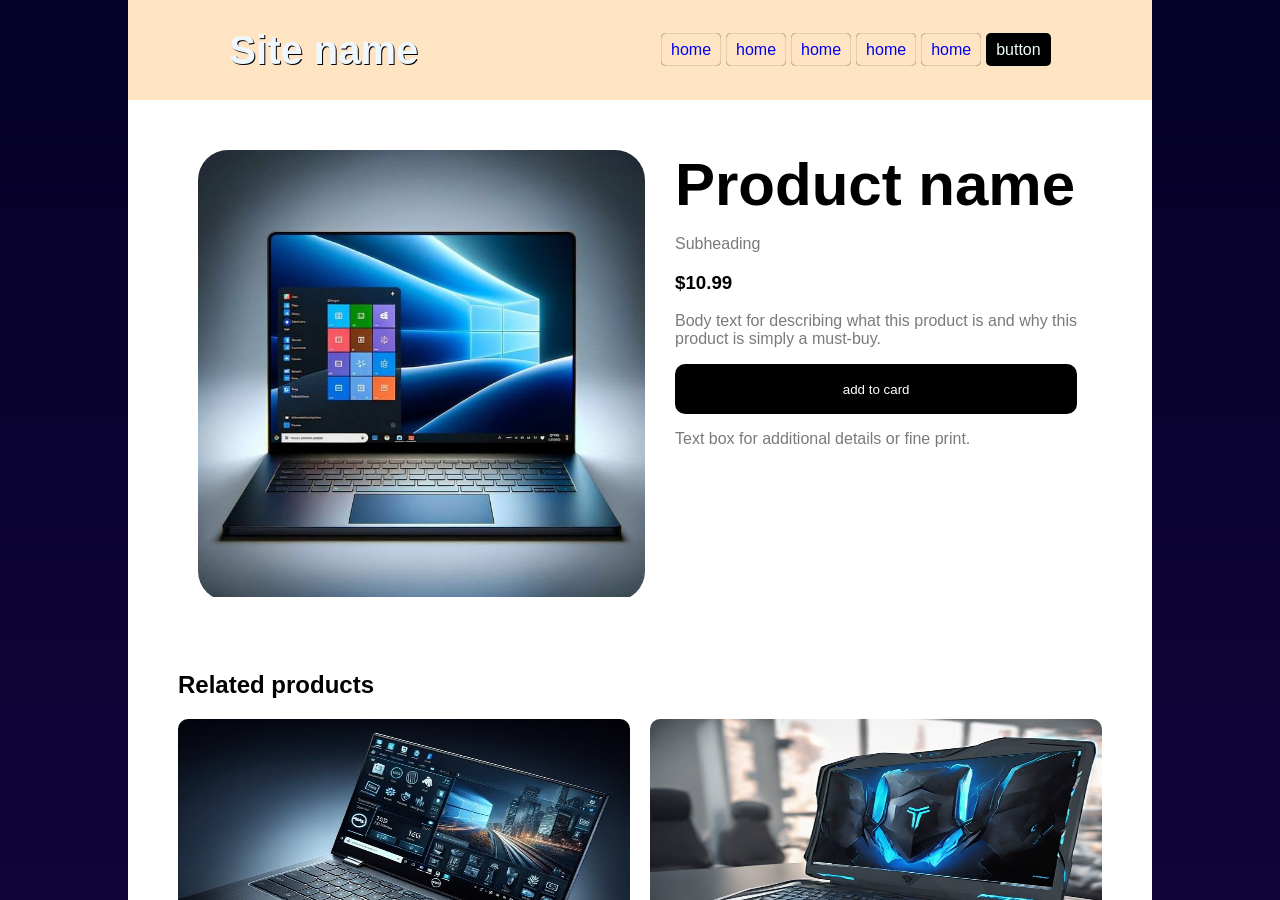
<file: index.htm>
<!DOCTYPE html>
<html lang="en">

<head>
    <meta charset="UTF-8">
    <meta name="viewport" content="width=device-width, initial-scale=1.0">
    <title>al khidmah</title>
    <link rel="stylesheet" href="index.css">
    <link rel="stylesheet" href="mobile.media.css">
</head>

<body>
    <div class="main">
        <div class="main-1">
            <header>
                <div>
                    <h1>Site name</h1>
                </div>
                <div>
                    <ul>
                        <li>
                            <a href="#">
                                home
                            </a>
                        </li>
                        <li>
                            <a href="#">
                                home
                            </a>
                        </li>
                        <li>
                            <a href="#">
                                home
                            </a>
                        </li>
                        <li>
                            <a href="#">
                                home
                            </a>
                        </li>
                        <li>
                            <a href="#">
                                home
                            </a>
                        </li>
                        <li>
                            <a href="#">
                                button
                            </a>
                        </li>
                    </ul>
                </div>
            </header>
<section class="main-section">
            <div class="product-main-0">
                <div class="product-1">
                    <img src="./pic/laptop1.jpg" alt="">
                </div>
                <div class="product-name-1">
                    <h1>Product name</h1>
                    <p>Subheading</p>
                    <h3>$10.99</h3>
                    <p>Body text for describing what this product is and why this product is simply a must-buy.</p>
                    <button> add to card</button>
                    <p>Text box for additional details or fine print.</p>
                </div>
            </div>

            <div class="product-main-2">
                <h1>Related products</h1>
                <div class="product-2">


                    <div class="cord-1">
                        <div class="img-1"><img src="./pic/laptop12.jpg" alt=""></div>
                        <h1>Product</h1>
                        <p>Description of first product</p>
                        <p>$10.99</p>
                    </div>


                    <div class="cord-1">
                        <div class="img-1"><img src="./pic/laptop1234.jpg" alt=""></div>
                        <h1>Product</h1>
                        <p>Description of first product</p>
                        <p>$10.99</p>
                    </div>

                    <div class="cord-1">
                        <div class="img-1"><img src="./pic/laptop1234.jpg" alt=""></div>
                        <h1>Product</h1>
                        <p>Description of first product</p>
                        <p>$10.99</p>
                    </div>

                    <div class="cord-1">
                        <div class="img-1"><img src="./pic/laptop123456.jpg" alt=""></div>
                        <h1>Product</h1>
                        <p>Description of first product</p>
                        <p>$10.99</p>
                    </div>

                    <div class="cord-1">
                        <div class="img-1"><img src="./pic/laptop12345.jpg" alt=""></div>
                        <h1>Product</h1>
                        <p>Description of first product</p>
                        <p>$10.99</p>
                    </div>

                    <div class="cord-1">
                        <div class="img-1"><img src="./pic/laptop1234567.jpg" alt=""></div>
                        <h1>Product</h1>
                        <p>Description of first product</p>
                        <p>$10.99</p>
                    </div>



                </div>
            </div>

            <div class="footer">
                <section>
                    <h1>Site name</h1>
                    <p>◉ ◉ ◉</p>
                    <div class="icon">

                    </div>
                </section>

                <section>
                    <div>
                        <h1>Topic</h1>
                        <ul>
                            <li>
                                <a href="#">
                                    Page
                                </a>
                            </li>
                            <li>
                                <a href="#">
                                    Page
                                </a>
                            </li>
                            <li>
                                <a href="#">
                                    Page
                                </a>
                            </li>
                        </ul>
                    </div>
                    <div>
                        <h1>Topic</h1>
                        <ul>
                            <li>
                                <a href="#">
                                    Page
                                </a>
                            </li>
                            <li>
                                <a href="#">
                                    Page
                                </a>
                            </li>
                            <li>
                                <a href="#">
                                    Page
                                </a>
                            </li>
                        </ul>
                    </div>
                    <div>
                        <h1>Topic</h1>
                        <ul>
                            <li>
                                <a href="#">
                                    Page
                                </a>
                            </li>
                            <li>
                                <a href="#">
                                    Page
                                </a>
                            </li>
                            <li>
                                <a href="#">
                                    Page
                                </a>
                            </li>
                        </ul>
                    </div>
                    <div>
                        <h1>Topic</h1>
                        <ul>
                            <li>
                                <a href="#">
                                    Page
                                </a>
                            </li>
                            <li>
                                <a href="#">
                                    Page
                                </a>
                            </li>
                            <li>
                                <a href="#">
                                    Page
                                </a>
                            </li>
                        </ul>
                    </div>
                </section>
            </div>
</section>
        </div main-1>
    </div main>
</body>

</html>
</file>
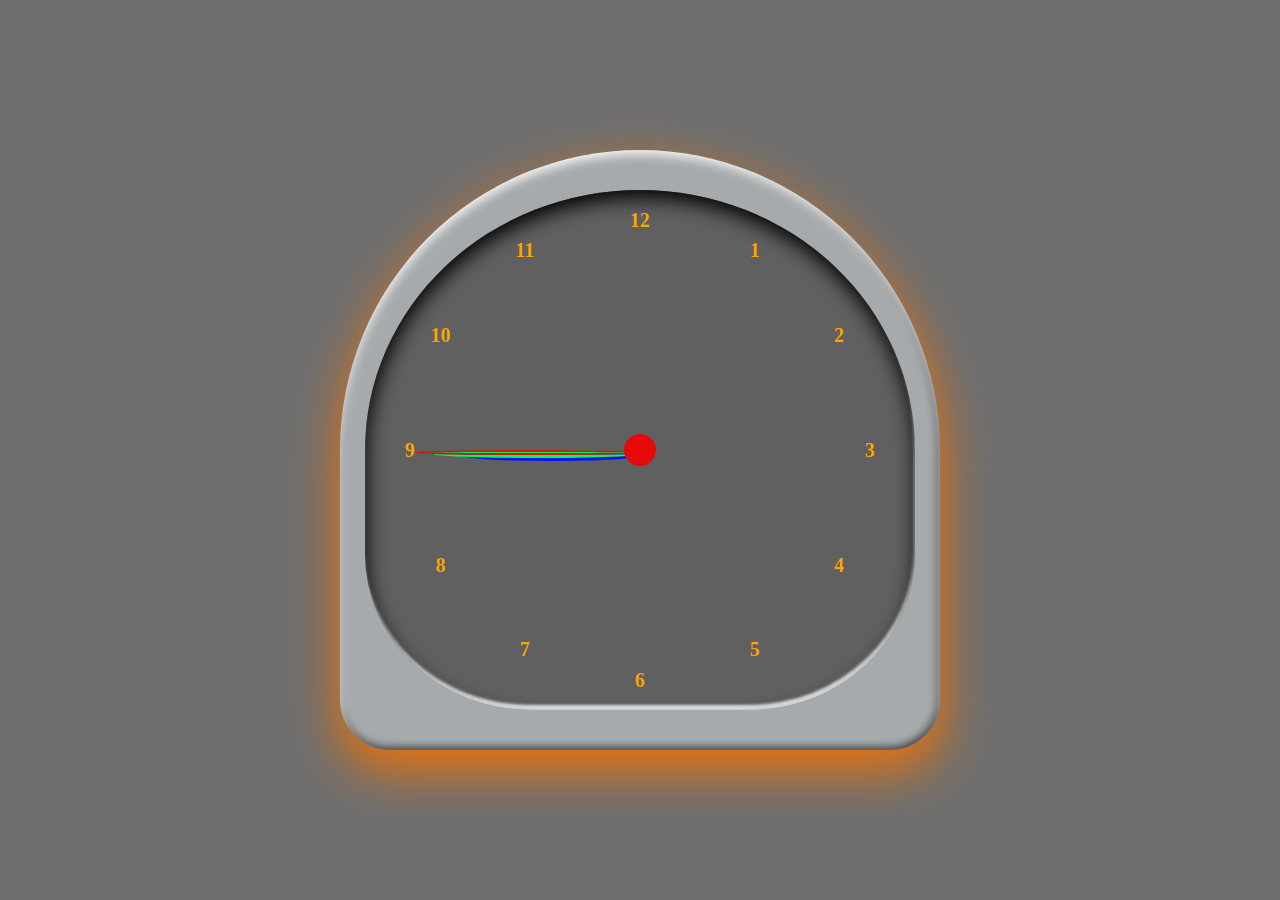
<file: gori.htm>
<!DOCTYPE html>
<html lang="en">
<head>
  <meta charset="UTF-8">
  <meta name="viewport" content="width=device-width, initial-scale=1.0">
  <link rel="stylesheet" href="gori.css">
  <title>tashin kana</title>
</head>
<body>
  <div class="ful">
    <div class="back1">
  <span class="n1">1</span>
  <span class="n2">2</span>
  <span class="n3">3</span>
  <span class="n4">4</span>
  <span class="n5">5</span>
  <span class="n6">6</span>
  <span class="n7">7</span>
  <span class="n8">8</span>
  <span class="n9">9</span>
  <span class="n10">10</span>
  <span class="n11">11</span>
  <span class="n12">12</span>
</div>
  <div class="div1"><div class="center"></div></div>
       <div class="time gonta"></div>
      <div class="time minit"></div>
      <div class="time sant"></div> 
</div>

</body>
</html>
</file>
<file: index.css>
body{
    margin: 0;
    padding: 0;
}
@font-face {
    font-family:CONTADOR ;
    src: url(./font/CONTADOR.ttf);
}
a{box-sizing: border-box;
    text-decoration: none;
}
*{
    font-family: sans-serif;
}
.main{
height: 100vh;
width:100%;
overflow-y: scroll;
box-sizing: border-box;
display: flex;
justify-content: center;
background-image: repeating-linear-gradient(rgb(5, 1, 39),rgb(16, 4, 58));
}
.main::-webkit-scrollbar{
display: none;
}
.main-1{
    height: fit-content;
    width: 60vw;
    background-color: rgb(255, 255, 255);
}
.main-section{
    width: 100%;
 height: fit-content;
    padding: 0px 50px;
    box-sizing: border-box;
}
header{
height: 100px;
width: 100%;
display: flex;
justify-content: space-around;
align-items: center;
background-color: bisque;
}
header div:first-child {
    font-size:20px;
    font-family: CONTADOR;
    color: aliceblue;
    text-shadow: 1px 1px 0px  black;
}
header div:last-child ul{
list-style: none;
display: flex;
gap: 5px;
}
header div:last-child ul li a{
    padding: 8px 10px;
    box-shadow: inset 0px 0px 1px rgb(5, 0, 0);
    border-radius: 5px;
}
header div:last-child ul li a:hover{
   background-color: rgb(87, 87, 87);
   color: aliceblue;
}

header div:last-child ul li:last-child a{
color: azure;
 background-color: black;
}
header div:last-child ul li:last-child a:hover{
color: rgb(0, 0, 0);
 background-color: rgb(204, 204, 204);
}

.product-main-0{
    width: 100%;
    height: fit-content;
    margin: 50px 20px ;
display: grid;
grid-template-columns: 1fr 1fr;
gap: 30px;

}
.product-main-0{
width: 100%;
border-radius: 20px;
}
.product-main-0:hover .product-1>img { 
transform: scale(1.1);
transition: all 2s linear;
}
.product-1>img{
width: 100%;
border-radius:10px;
} 

.product-1 {
    width:100%;
    overflow: hidden;
    border-radius: 30px;
}
.product-name-0{
    width:100%;
    overflow: hidden;
    padding: 10px;
    box-sizing: border-box !important;
}
.product-name-1 h1{
    font-size: 60px;
    margin: 0%;
}
.product-name-1 p{
    color: rgb(122, 122, 122);
}
  
.product-name-1 button{
    height: 50px;
    width:90%;
    background-color: black;
    text-align: center;
    color: white;
    border: none !important;
outline: none !important;
border-radius: 10px;
}


.product-main-2 {
width: 100%;
height: fit-content;
display: flex;
flex-direction: column;
margin: 50px 0px;
}

.product-2{
    width: 100%;
    height: fit-content;
    display: grid;
    grid-template-columns: repeat(3,1fr);
    grid-template-rows: repeat(2);
    gap: 20px;
}

.cord-1 {
    width: 100%;
    height: 500px;
    display: flex;
    flex-direction: column;
}
.cord-1 .img-1 {
    height:300px ;
    width:100%;
    border-radius: 10px;
    overflow: hidden;
}

.cord-1 .img-1 img{
    width: 100%;
    height: 100%;
}

.cord-1:hover .img-1 img{
    transition: all 1s linear;
    transform: scale(1.1);
}

.footer {
    display: flex;
    justify-content:space-between;
    align-items: center;
    margin-bottom: 50px;
}
.footer section:last-child{
    display: flex;
  margin-right:100px;
  gap: 50px;
}

.footer section:first-child{
    display: flex;
    flex-direction: column;
     gap: 100px;
} 

.footer section:last-child ul {
    list-style: none;
padding: 0;  
}


.footer section:last-child ul li{
  padding: 20px;
 
}
</file>
<file: mobile.media.css>
@media  screen and (max-width:2300px) {
   .main-1{
    height: fit-content;
    width: 70vw;
    transition: all 1s linear ;
} }
@media  screen and (max-width:1600px) {
   .main-1{
    height: fit-content;
    width:80vw;
    transition: all 1s linear;
} 
.product-2{
    grid-template-columns: repeat(2,1fr);
    grid-template-rows: repeat(3);
}
}
@media  screen and (max-width:1200px) {
   .main-1{
    height: fit-content;
    width: 90vw;
    transition: all 1s linear;
} 

}
@media  screen and (max-width:900px) {
   .main-1{
    height: fit-content;
    width: 100vw;
    transition: all 1s linear;
} 
}
@media  screen and (max-width:768px) {
    .main-section{
    padding: 0px 20px;
}
   .product-2{
    grid-template-columns: repeat(1,1fr);
    grid-template-rows: repeat(4);
} 
.product-main-0{
    margin: 20px 0px ;
display: flex;
flex-direction: column;
gap: 30px;
}

.footer {
    flex-direction: column;
    justify-content:space-between;
    align-items:start;
    margin-bottom: 50px;
}

.footer section:first-child{
    display: flex;
    flex-direction: column;
     gap: 10px;
} 
}
@media  screen and (max-width:768px) and (min-width:500px){
    .main-section{
    padding: 0px 50px;
}
}
</file>
<file: gori.css>
body{
    margin: 0;
    padding: 0;
    width: 100%;
    height: 100vh;
}
.ful{
    position: relative;
    height: 100vh;
display: flex;
    justify-content: center;
    align-items: center;
    background-color: rgb(111, 111, 111);
}
.div1{
    display: flex;
    justify-content: center;
    align-items: center;
    width: 600px;
    height: 600px;
    border-radius: 50% 50% 50px 50px;
    background-color: rgb(166, 170, 172);
    /* box-shadow: 1px 20px 50px #000000;  */
    box-shadow: inset 1px 5px 10px #ffffff,
    inset -1px -1px 10px black,
     1px 20px 50px rgb(238, 115, 7)
    ;
   
}
.center{
    position: absolute;
    display: flex;
    justify-content: center;
    align-items: center;
    width: 30px;
    height: 30px;
    border-radius: 50%;
    border: 1px solid #ee0303;
    background-color: #e60a0a;
    z-index: 10000;
}
.back{
    color: #ffffff;
    rotate: 30deg;
    position: absolute;
    background-color: #141313;
    display: flex;
    justify-content: center;
    align-items: center;
    width: 520px;
    height: 520px;
    border-radius: 50%;
}
.back {
  position: absolute;
  width: 520px;
  height: 520px;
  border-radius: 50%;
  background-color: #141313;
  color: #ffffff;
  font-weight: bold;
}

.time{
    position: absolute;
    top: 50%;
    right: 50%;
    width: 210px;
    height: 200px;
}
.gonta{
    position: absolute;
    border-radius:  50% 50% 50% 50% ;
     border: 4px solid #0011ff;
    width: 170px;
    height: 3px;
    animation-name: gonta;
    animation-duration: 40200s;
     transform-origin: right center;
     animation-iteration-count: infinite;
    animation-fill-mode: backwards;
    animation-play-state: running;
    animation-timing-function: linear;
}
@keyframes gonta{
    from{
        rotate: 0deg;
    }
    to{
        rotate: 360deg;
    }
}
.minit{
    border-radius: 50%;
     border: 3px solid #00ff55;
    width: 200px;
    height: 2px;
    animation-name: minit;
    animation-duration: 3600s;
    transform-origin: right center;
    animation-iteration-count: infinite;
    animation-fill-mode: backwards;
    animation-play-state: running;
    animation-timing-function: linear;
}
@keyframes minit{
    from{
        rotate: 0deg;
    }
    to{
        rotate: 360deg;
    }
}
.sant{
     border-radius: 50%;
      border: 2px solid #e70b0b;
    width: 220px;
    height: 1px;
    animation-name: sant;
    animation-duration: 60s;
    transform-origin: right center;
    animation-iteration-count: infinite;
    animation-fill-mode: backwards;
    animation-play-state: running;
    animation-timing-function: steps(60);
}
@keyframes sant{
    from{
        rotate: 0deg;
    }
    to{
        rotate: 360deg;
    }
}





































.back1 {
  position: absolute;
  width: 550px;
  height: 520px;
  border-radius: 50% 50% 30% 30%;
  color: orange;
  font-weight: bold;
  background-color:  rgb(97, 96, 96);
  box-shadow: inset 1px 8px 20px rgb(0, 0, 0),

  inset -1px -5px 3px #ffffff;
}

/* প্রতিটি নম্বরের সাধারণ স্টাইল */
.back1 span {
  position: absolute;
  top: 50%;
  left: 50%;
  font-size: 20px;
}

/* প্রতিটি সংখ্যাকে ঘড়ির সীমানার পজিশনে সরানোর রুলস */
/* translateY(-230px) দিয়ে সংখ্যাগুলোকে কেন্দ্র থেকে ২৩০ পিক্সেল বাইরের দিকে নিয়ে যাওয়া হচ্ছে */

.n1  { transform: translate(-50%, -50%) rotate(30deg)  translateY(-230px) rotate(-30deg); }
.n2  { transform: translate(-50%, -50%) rotate(60deg)  translateY(-230px) rotate(-60deg); }
.n3  { transform: translate(-50%, -50%) rotate(90deg)  translateY(-230px) rotate(-90deg); }
.n4  { transform: translate(-50%, -50%) rotate(120deg) translateY(-230px) rotate(-120deg); }
.n5  { transform: translate(-50%, -50%) rotate(150deg) translateY(-230px) rotate(-150deg); }
.n6  { transform: translate(-50%, -50%) rotate(180deg) translateY(-230px) rotate(-180deg); }
.n7  { transform: translate(-50%, -50%) rotate(210deg) translateY(-230px) rotate(-210deg); }
.n8  { transform: translate(-50%, -50%) rotate(240deg) translateY(-230px) rotate(-240deg); }
.n9  { transform: translate(-50%, -50%) rotate(270deg) translateY(-230px) rotate(-270deg); }
.n10 { transform: translate(-50%, -50%) rotate(300deg) translateY(-230px) rotate(-300deg); }
.n11 { transform: translate(-50%, -50%) rotate(330deg) translateY(-230px) rotate(-330deg); }
.n12 { transform: translate(-50%, -50%) rotate(0deg)   translateY(-230px) rotate(0deg); }
</file>
